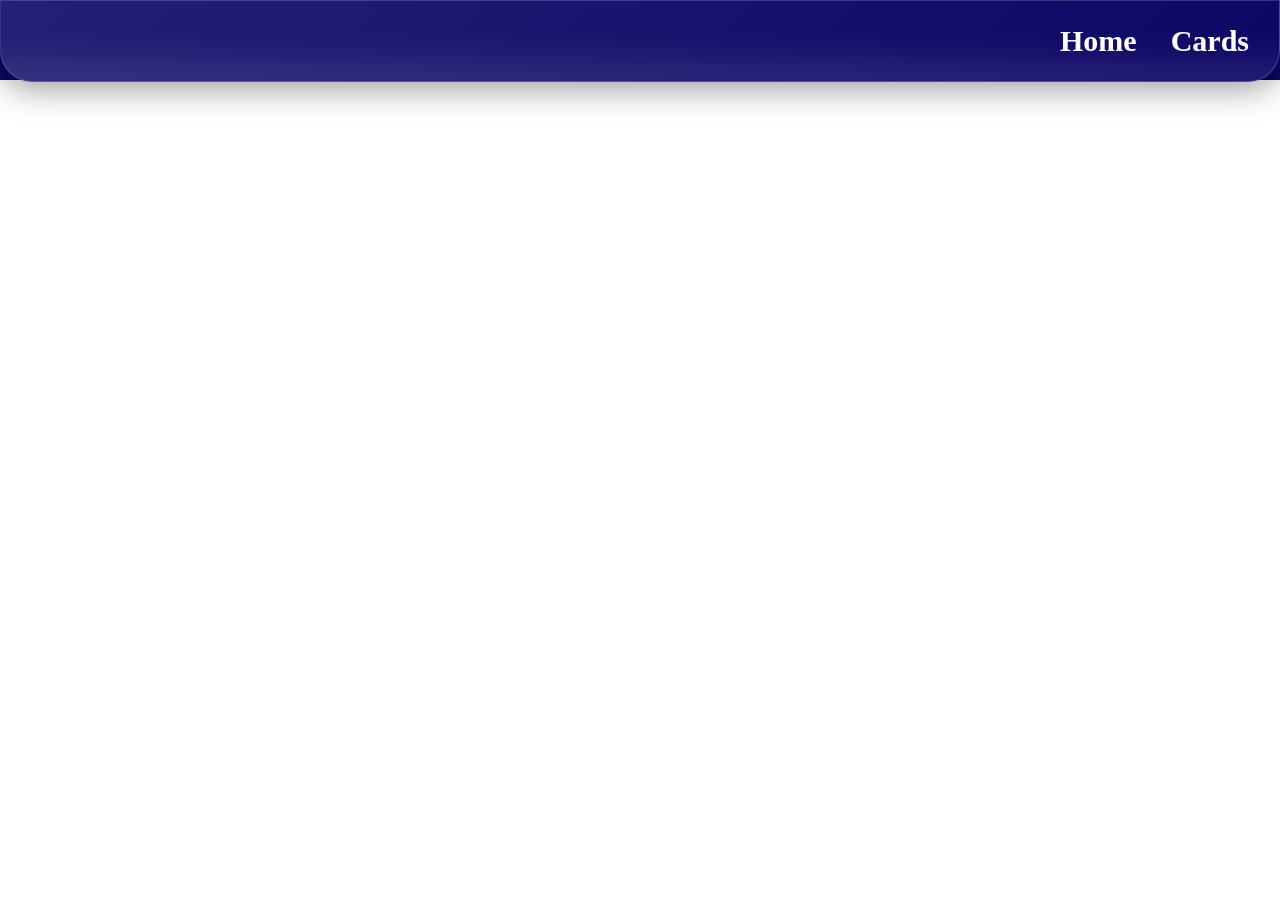
<file: index.html>
<!DOCTYPE html>
<html lang="en">
<head>
    <meta charset="UTF-8">
    <meta http-equiv="X-UA-Compatible" content="IE=edge">
    <meta name="viewport" content="width=device-width, initial-scale=1.0">

    <link rel="stylesheet" href="/css/reset.css">

    <link rel="stylesheet" href="/css/components/main-header.css">
    <link rel="stylesheet" href="/css/components/main-navigation.css">
    <link rel="stylesheet" href="/css/components/main-content.css">

    <title>Randon Things</title>
</head>

<body>
    <header class="main-header">
        <div class="backgroundcolor -glass-effect">
            <nav class="main-navigation">
                <li><a href="index.html">Home</a></li>
                <li><a href="card.html">Cards</a></li>
            </nav>
        </div>
    </header>
</body>
</html>
</file>
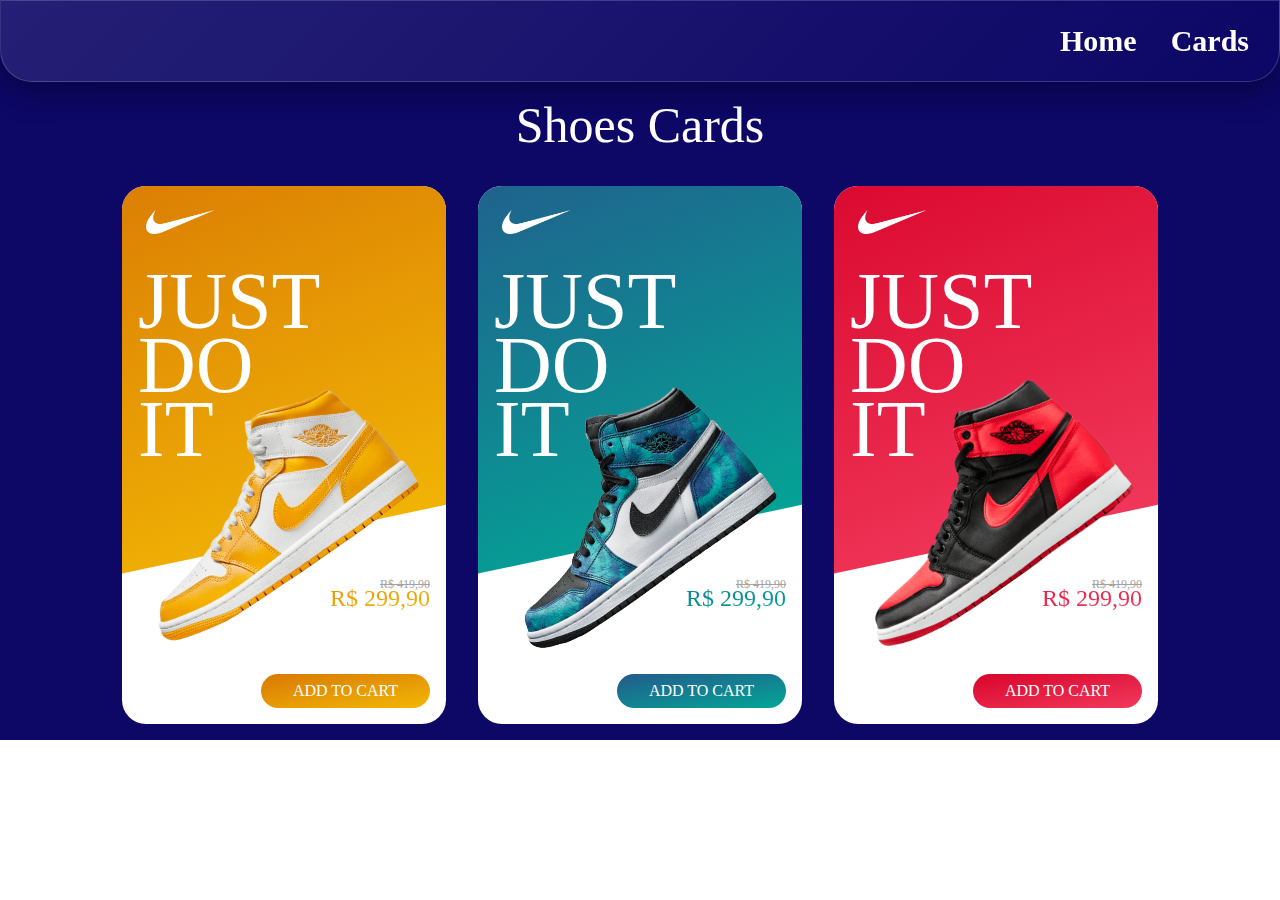
<file: card.html>
<!DOCTYPE html>
<html lang="en">
<head>
    <meta charset="UTF-8">
    <meta http-equiv="X-UA-Compatible" content="IE=edge">
    <meta name="viewport" content="width=device-width, initial-scale=1.0">

    <link rel="stylesheet" href="/css/reset.css">

    <link rel="stylesheet" href="/css/components/main-header.css">
    <link rel="stylesheet" href="/css/components/main-navigation.css">
    <link rel="stylesheet" href="/css/components/main-content.css">
    <link rel="stylesheet" href="/css/components/shoes-card.css">

    <title>Randon Things</title>
</head>

<body>
    <header class="main-header">
        <div class="backgroundcolor -glass-effect">
            <nav class="main-navigation">
                <li><a href="index.html">Home</a></li>
                <li><a href="card.html">Cards</a></li>
            </nav>
        </div>
    </header>

    <main>
        <section>
            <article class="main-content">
                <h1>Shoes Cards</h1>
                <div class="contanier">
                    <div class="card card-yellow">
                        <img class="logo" src="/img/nike-white.png" alt="NIKE Logo">
                        <h2 class="title">Just <br> do <br> it</h2>
                        <img class="product" src="/img/image_1.png" alt="Product image">
                        <div class="price">
                            <h4>R$ 419,90</h4>
                            <h3>R$ 299,90</h3>
                        </div>
                        <div class="button-right">
                            <button>Add to cart</button>
                        </div>
                    </div>

                    <div class="card card-blue">
                        <img class="logo" src="/img/nike-white.png" alt="NIKE Logo">
                        <h2 class="title">Just <br> do <br> it</h2>
                        <img class="product" src="/img/image_2.png" alt="Product image">
                        <div class="price">
                            <h4>R$ 419,90</h4>
                            <h3>R$ 299,90</h3>
                        </div>
                        <div class="button-right">
                            <button>Add to cart</button>
                        </div>
                    </div>

                    <div class="card card-red">
                        <img class="logo" src="/img/nike-white.png" alt="NIKE Logo">
                        <h2 class="title">Just <br> do <br> it</h2>
                        <img class="product" src="/img/image_3.png" alt="Product image">
                        <div class="price">
                            <h4>R$ 419,90</h4>
                            <h3>R$ 299,90</h3>
                        </div>
                        <div class="button-right">
                            <button>Add to cart</button>
                        </div>
                    </div>
                </div>
            </article>
        </section>
    </main>
</body>
</html>
</file>
<file: css/components/main-header.css>
.main-header {
    width: 100%;
    height: 80px;
    background-color: #0d0766;
}

.main-header .backgroundcolor {
    display: flex;
    justify-content: flex-end;
    align-items: center;
    height: 100%;
}

.backgroundcolor.-glass-effect {
    background: linear-gradient(135deg, rgba(255, 255, 255, 0.1), rgba(255, 255, 255, 0));
    -webkit-backdrop-filter: blur(20px);
    backdrop-filter: blur(20px);
    box-shadow: 0 8px 32px 0 rgba(0, 0, 0, 0.37);
    border: 1px solid rgba(255, 255, 255, 0.18);
    border-bottom-left-radius: 32px;
    border-bottom-right-radius: 32px;
}
</file>
<file: css/components/main-navigation.css>
.main-navigation li {
    display: inline;
    font-size: 30px;
    margin-right: 30px;
}

.main-navigation a {
    color: white;
    font-weight: bold;
    text-decoration: none;
}
</file>
<file: css/components/main-content.css>
.main-content {
    background-color: #0d0766;
}

.main-content h1 {
    text-align: center;
    color: white;
    font-size: 50px;
    padding: 20px;
}
</file>
<file: css/components/shoes-card.css>
.contanier {
    display: flex;
    justify-content: center;
}

.card {
    background-color: white;
    border-radius: 24px;
    padding: 16px;
    overflow: hidden;
    transform: translate(0);
    margin: 16px;
    transition: 0.25s;
}

.card:hover {
    transform: scale(1.03);
}

.card::before {
    content: "";
    position: absolute;
    top: -64px;
    left: -64px;
    width: 150%;
    height: 76%;
    transform: rotate(-12deg);
    z-index: -1;
}

.card.card-yellow::before {
    background: linear-gradient(170deg, #d97904, #f2b705);
}

.card.card-blue::before {
    background: linear-gradient(170deg, #235b8c, #03a696);
}

.card.card-red::before {
    background: linear-gradient(170deg, #d9042b, #f13a5c);
}

.card .logo {
    height: 24px;
    padding: 8px;
}

.card h2 {
    font-family: "Myriad Bold Italic";
    font-size: 80px;
    text-transform: uppercase;
    line-height: 64px;
    color: #ffffff;
    margin: 0;
    margin-top: 24px;
}

.card .product {
    height: 180px;
    width: 300px;
    object-fit: contain;
    transform: rotate(-35deg);
    margin-top: -42px;
    margin-left: -32px;
    margin-right: 24px;
}

.card .price {
    text-align: right;
    margin-top: -24px;
}

.card .price :is(h4, h3) {
    font-family: "Myriad Bold";
    color: #fff;
    margin: 0;
}

.card .price h4 {
    color: #a3a3a3;
    font-size: 12px;
    text-decoration: line-through;
}

.card .price h3 {
    font-size: 24px;
    margin-top: -4px;
}

.card.card-yellow .price h3 {
    background: linear-gradient(170deg, #d97904, #f2b705);
    -webkit-background-clip: text;
    -webkit-text-fill-color: transparent;
}

.card.card-blue .price h3 {
    background: linear-gradient(170deg, #235b8c, #03a696);
    -webkit-background-clip: text;
    -webkit-text-fill-color: transparent;
}

.card.card-red .price h3 {
    background: linear-gradient(170deg, #d9042b, #f13a5c);
    -webkit-background-clip: text;
    -webkit-text-fill-color: transparent;
}

.card .button-right {
    text-align: right;
    margin-top: 64px;
}

.card button {
    font-family: "Myriad Semibold";
    font-size: 16px;
    text-transform: uppercase;
    color: #fff;
    padding: 8px 32px;
    border: none;
    border-radius: 48px;
    cursor: pointer;
}

.card.card-yellow button {
    background: linear-gradient(170deg, #d97904, #f2b705);
}

.card.card-blue button {
    background: linear-gradient(170deg, #235b8c, #03a696);
}

.card.card-red button {
    background: linear-gradient(170deg, #d9042b, #f13a5c);
}
</file>
